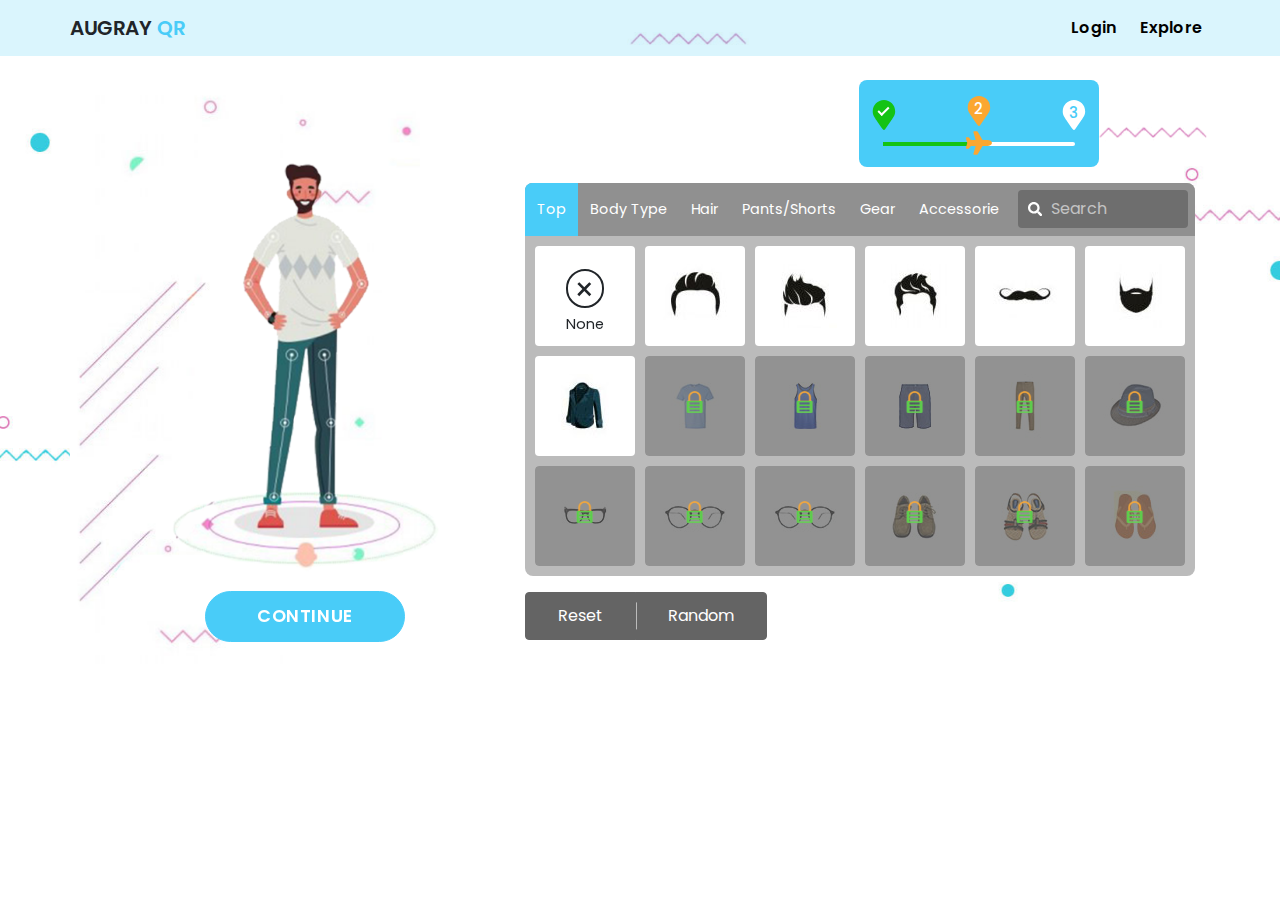
<file: index.html>
<!DOCTYPE html>
<html lang="en">

<head>
    <meta charset="UTF-8">
    <meta name="viewport" content="width=device-width, initial-scale=1.0, maximum-scale=1.0, user-scalable=no" />
    <meta name="theme-color" content="#49ccf8">
    <title>Augray | Task 2</title>

    <link rel="stylesheet" href="./assets/css/lib/bootstrap.min.css" />
    <link href="https://fonts.googleapis.com/css2?family=Poppins:wght@200;300;400;500;600;700&display=swap" rel="stylesheet">
    <link rel="stylesheet" href="./assets/css/style-augray.css" />
</head>

<body>
<div class="app-loader" id="app_loader">
    <div class="spinner-border" role="status"></div>
    <div>Loading...</div>
</div>
<div class="main" id="main" style="display: none">

    <!-- Header -->
    <header class="navbar navbar-expand mb-4">
        <div class="container">
            <div>
                <button class="btn d-md-none p-0 mr-3" type="button">
                    <svg width="30" height="30"><use href="#symbol_menu"></use></svg>
                </button>
                <h1 class="navbar-brand mb-0"><a href="javascript:void(0)">Augray <span>QR</span></a></h1>
            </div>
            <ul class="navbar-nav ml-md-auto">
                <li><a href="javascript:void(0)" class="nav-link ml-2">Login</a></li>
                <li><a href="javascript:void(0)" class="nav-link ml-2">Explore</a></li>
            </ul>
        </div>
    </header>

    <div class="container main-container">
        
        <!-- Progress section -->
        <div class="clearfix">
            <button type="button" class="btn btn-secondary d-md-none btn-xs float-left">
                <svg width="1em" height="1em"><use href="#symbol_back"></use></svg>
            </button>
            <div class="progress-box px-4 py-3 mb-3 float-right">
                <div class="d-flex mb-3 justify-content-between">
                    <i class="progress-icon completed">
                        <svg width="1.1em" height="1.1em"><use href="#symbol_marker"></use></svg>
                        <small>1</small>
                    </i>
                    <i class="progress-icon current">
                        <svg width="1.1em" height="1.1em"><use href="#symbol_marker"></use></svg>
                        <small>2</small>
                    </i>
                    <i class="progress-icon">
                        <svg width="1.1em" height="1.1em"><use href="#symbol_marker"></use></svg>
                        <small>3</small>
                    </i>
                </div>
                <div class="progress">
                    <div class="progress-bar" role="progressbar" style="width: 50%" aria-valuenow="50" aria-valuemin="0" aria-valuemax="100"></div>
                    <svg width="1.1em" height="1.1em"><use href="#symbol_plane"></use></svg>
                </div>
            </div>
        </div>

        <!-- Main section -->
        <div class="d-md-flex">
            <div class="col-preview text-center">
                <figure class="mb-2">
                    <img src="./assets/img/uploads/img-user-profile.png" alt="" />
                </figure>
                <button class="btn btn-primary d-none d-md-inline-block">Continue</button>
            </div>

            <div class="col-settings">

                <div class="frame-selection-section mb-3">
                    <div class="frame-selection-header d-flex">
                        <ul class="nav">
                            <li class="nav-item"><a class="nav-link active" href="javascript:void(0)">Top</a></li>
                            <li class="nav-item"><a class="nav-link" href="javascript:void(0)">Body Type</a></li>
                            <li class="nav-item"><a class="nav-link" href="javascript:void(0)">Hair</a></li>
                            <li class="nav-item"><a class="nav-link" href="javascript:void(0)">Pants/Shorts</a></li>
                            <li class="nav-item"><a class="nav-link" href="javascript:void(0)">Gear</a></li>
                            <li class="nav-item"><a class="nav-link" href="javascript:void(0)">Accessorie</a></li>
                        </ul>
                        <div class="search-box input-group">
                            <div class="input-group-prepend">
                                <svg width="1.1em" height="1.1em"><use href="#symbol_search"></use></svg>
                            </div>
                            <input type="text" class="form-control" placeholder="Search" />
                        </div>
                    </div>

                    <div class="frames-list d-flex flex-wrap">
                        <div class="frame-box card ft-none ft-active">
                            <i class="none-icon">&times;</i>
                            <span>None</span>
                        </div>
                        <div class="frame-box card ft-active">
                            <img src="./assets/img/frames/frame-hair-1.jpg" alt="Hair" />
                        </div>
                        <div class="frame-box card ft-active">
                            <img src="./assets/img/frames/frame-hair-2.jpg" alt="Hair" />
                        </div>
                        <div class="frame-box card ft-active">
                            <img src="./assets/img/frames/frame-hair-3.jpg" alt="Hair" />
                        </div>
                        <div class="frame-box card ft-active">
                            <img src="./assets/img/frames/frame-mustache-1.jpg" alt="Mustache" />
                        </div>
                        <div class="frame-box card ft-active">
                            <img src="./assets/img/frames/frame-beard-1.jpg" alt="Beard" />
                        </div>
                        <div class="frame-box card ft-active">
                            <img src="./assets/img/frames/frame-shirt-1.jpg" alt="Shirt" />
                        </div>
                        <div class="frame-box card ft-locked">
                            <img src="./assets/img/frames/frame-shirt-2.jpg" alt="Shirt" />
                            <div class="frame-overlay"><span>Unlock Paid Features</span></div>
                        </div>
                        <div class="frame-box card ft-locked">
                            <img src="./assets/img/frames/frame-tank-1.jpg" alt="Tank" />
                            <div class="frame-overlay"><span>Unlock Paid Features</span></div>
                        </div>
                        <div class="frame-box card ft-locked">
                            <img src="./assets/img/frames/frame-short-1.jpg" alt="Shorts" />
                            <div class="frame-overlay"><span>Unlock Paid Features</span></div>
                        </div>
                        <div class="frame-box card ft-locked">
                            <img src="./assets/img/frames/frame-pant-1.jpg" alt="Pant" />
                            <div class="frame-overlay"><span>Unlock Paid Features</span></div>
                        </div>
                        <div class="frame-box card ft-locked">
                            <img src="./assets/img/frames/frame-hat-1.jpg" alt="Hat" />
                            <div class="frame-overlay"><span>Unlock Paid Features</span></div>
                        </div>
                        <div class="frame-box card ft-locked">
                            <img src="./assets/img/frames/frame-specs-1.jpg" alt="Specs" />
                            <div class="frame-overlay"><span>Unlock Paid Features</span></div>
                        </div>
                        <div class="frame-box card ft-locked">
                            <img src="./assets/img/frames/frame-specs-2.jpg" alt="Specs" />
                            <div class="frame-overlay"><span>Unlock Paid Features</span></div>
                        </div>
                        <div class="frame-box card ft-locked">
                            <img src="./assets/img/frames/frame-specs-2.jpg" alt="Specs" />
                            <div class="frame-overlay"><span>Unlock Paid Features</span></div>
                        </div>
                        <div class="frame-box card ft-locked">
                            <img src="./assets/img/frames/frame-shoe-1.jpg" alt="Sandles" />
                            <div class="frame-overlay"><span>Unlock Paid Features</span></div>
                        </div>
                        <div class="frame-box card ft-locked">
                            <img src="./assets/img/frames/frame-shoe-2.jpg" alt="Shoe" />
                            <div class="frame-overlay"><span>Unlock Paid Features</span></div>
                        </div>
                        <div class="frame-box card ft-locked">
                            <img src="./assets/img/frames/frame-shoe-3.jpg" alt="Sandles" />
                            <div class="frame-overlay"><span>Unlock Paid Features</span></div>
                        </div>
                    </div>
                </div> <!-- Frames selection end -->

                <div class="btn-group" role="group">
                    <button type="button" class="btn btn-secondary">Reset</button>
                    <button type="button" class="btn btn-secondary">Random</button>
                </div>

            </div> 

            <div class="text-center d-md-none">
                <button class="btn btn-primary">Save & Next</button>
            </div>
        </div>

    </div> <!-- Main container -->

</div>


<!-- Message for Tablet Portrait -->
<div class="view-disabled-alert" id="portrait_disabled_message" style="display: none;">
    <div class="d-flex justify-content-center align-items-center orientation-message">
        <div class="message">
            <svg width="1em" height="1em"><use href="#symbol_portrait"></use></svg>
            <p>Please turn the view</p>
        </div>
    </div>
</div>


<!-- Message for Mobile Landscape -->
<div class="view-disabled-alert" id="landscape_disabled_message" style="display: none;">
    <div class="d-flex justify-content-center align-items-center orientation-message">
        <div class="message">
            <svg width="1em" height="1em"><use href="#symbol_landscape"></use></svg>
            <p>Please turn the view</p>
        </div>
    </div>
</div>

    
<!--
    Bootstrap JS Not required  
    <script src="./assets/js/lib/jquery-3.5.1.slim.min.js"></script>
    <script src="./assets/js/lib/bootstrap.bundle.min.js"></script> -->
<script src="./assets/js/lib/current-device.min.js"></script>
<script src="./assets/js/script-augray.js"></script>


<!-- Added local svg to run in local -->
<svg version="1.1" xmlns:xlink="http://www.w3.org/1999/xlink" xmlns="http://www.w3.org/2000/svg" style="display:none">

    <symbol id="symbol_marker" viewBox="0 0 384 512">
        <path d="M172.268 501.67C26.97 291.031 0 269.413 0 192 0 85.961 85.961 0 192 0s192 85.961 192 192c0 77.413-26.97 99.031-172.268 309.67-9.535 13.774-29.93 13.773-39.464 0z" fill="currentColor" stroke="none" />
    </symbol>

    <symbol id="symbol_menu" viewBox="0 0 30 30">
        <title>Menu</title><path stroke="currentColor" stroke-linecap="round" stroke-miterlimit="10" stroke-width="2" d="M4 7h22M4 15h22M4 23h22"></path>
    </symbol>

    <symbol id="symbol_back" viewBox="0 0 448 512">
        <path d="M193.456 357.573L127.882 292H424c13.255 0 24-10.745 24-24v-24c0-13.255-10.745-24-24-24H127.882l65.574-65.573c9.373-9.373 9.373-24.569 0-33.941l-16.971-16.971c-9.373-9.373-24.569-9.373-33.941 0L7.029 239.029c-9.373 9.373-9.373 24.568 0 33.941l135.515 135.515c9.373 9.373 24.569 9.373 33.941 0l16.971-16.971c9.373-9.372 9.373-24.568 0-33.941z" fill="currentColor" />
    </symbol>

    <symbol id="symbol_search" viewBox="0 0 512 512">
        <path d="M505 442.7L405.3 343c-4.5-4.5-10.6-7-17-7H372c27.6-35.3 44-79.7 44-128C416 93.1 322.9 0 208 0S0 93.1 0 208s93.1 208 208 208c48.3 0 92.7-16.4 128-44v16.3c0 6.4 2.5 12.5 7 17l99.7 99.7c9.4 9.4 24.6 9.4 33.9 0l28.3-28.3c9.4-9.4 9.4-24.6.1-34zM208 336c-70.7 0-128-57.2-128-128 0-70.7 57.2-128 128-128 70.7 0 128 57.2 128 128 0 70.7-57.2 128-128 128z" fill="currentColor"/>
    </symbol>

    <symbol id="symbol_plane" viewBox="0 0 576 512">
        <path d="M480 192H365.71L260.61 8.06A16.014 16.014 0 0 0 246.71 0h-65.5c-10.63 0-18.3 10.17-15.38 20.39L214.86 192H112l-43.2-57.6c-3.02-4.03-7.77-6.4-12.8-6.4H16.01C5.6 128-2.04 137.78.49 147.88L32 256 .49 364.12C-2.04 374.22 5.6 384 16.01 384H56c5.04 0 9.78-2.37 12.8-6.4L112 320h102.86l-49.03 171.6c-2.92 10.22 4.75 20.4 15.38 20.4h65.5c5.74 0 11.04-3.08 13.89-8.06L365.71 320H480c35.35 0 96-28.65 96-64s-60.65-64-96-64z" fill="currentColor"/>
    </symbol>

    <symbol id="symbol_portrait" viewBox="0 0 444.704 444.705"> 
    <g>
        <path d="M90.997,86.881h28.2c1.396,0,2.515-1.119,2.515-2.505c0-1.387-1.119-2.525-2.515-2.525h-28.2
            c-1.396,0-2.515,1.138-2.515,2.525C88.482,85.762,89.601,86.881,90.997,86.881z"  fill="currentColor"/>
        <path d="M423.265,325.751v-28.199c0-1.387-1.118-2.506-2.515-2.506c-1.387,0-2.505,1.119-2.505,2.506v28.199
            c0,1.396,1.118,2.525,2.505,2.525C422.146,328.277,423.265,327.158,423.265,325.751z" fill="currentColor"/>
        <path d="M0,412.791c0,14.152,11.504,25.664,25.656,25.664h158.881c9.429,0,17.644-5.125,22.07-12.736
            c2.658-4.561,7.459-8.961,12.747-8.961h199.693c14.144,0,25.656-11.502,25.656-25.646v-158.89
            c0-14.153-11.504-25.656-25.656-25.656H220.062c-5.279,0-9.562,2.247-9.562,5.011s4.283,5.011,9.562,5.011h198.985
            c8.606,0,15.625,7.019,15.625,15.635v158.88c0,8.607-7.009,15.617-15.625,15.617H219.756c-5.278,0-9.562-2.219-9.562-4.963
            c0-2.736,4.284-4.963,9.562-4.963h180.712c1.396,0,2.516-1.119,2.516-2.506v-165.26c0-1.387-1.119-2.505-2.516-2.505H219.756
            c-5.278,0-9.562-4.284-9.562-9.562V86.097c0-14.162-11.504-25.666-25.656-25.666H25.656C11.514,60.431,0,71.935,0,86.097V412.791z
            M219.756,231.533H388.41c5.278,0,9.562,4.283,9.562,9.562v141.123c0,5.279-4.284,9.562-9.562,9.562H219.756
            c-5.278,0-9.562-4.283-9.562-9.562V241.095C210.193,235.816,214.468,231.533,219.756,231.533z M200.162,86.097v326.694
            c0,8.625-6.999,15.635-15.625,15.635H25.656c-8.606,0-15.625-7-15.625-15.635V86.097c0-8.606,7.009-15.635,15.625-15.635h158.881
            C193.153,70.462,200.162,77.48,200.162,86.097z" fill="currentColor"/>
        <path d="M19.957,104.657v286.817c0,1.387,1.119,2.506,2.505,2.506h165.259c1.396,0,2.515-1.119,2.515-2.506V104.657
            c0-1.377-1.118-2.505-2.515-2.505H22.462C21.076,102.152,19.957,103.28,19.957,104.657z M34.54,107.163h141.114
            c5.278,0,9.562,4.284,9.562,9.562v262.692c0,5.277-4.284,9.562-9.562,9.562H34.54c-5.278,0-9.562-4.285-9.562-9.562V116.725
            C24.978,111.447,29.252,107.163,34.54,107.163z" fill="currentColor"/>
        <path d="M119.541,399.718H90.653c-5.929,0-10.758,4.818-10.758,10.758v1.721c0,5.938,4.829,10.758,10.758,10.758h28.888
            c5.929,0,10.758-4.82,10.758-10.758v-1.721C130.299,404.537,125.47,399.718,119.541,399.718z M125.288,412.187
            c0,3.176-2.572,5.748-5.747,5.748H90.653c-3.156,0-5.747-2.582-5.747-5.748v-1.721c0-3.156,2.591-5.738,5.747-5.738h28.888
            c3.175,0,5.747,2.582,5.747,5.738V412.187z" fill="currentColor"/>
        <path d="M258.14,15.363c-14.4-6.053-29.662-9.113-45.354-9.113c-29.644,0-57.939,10.959-79.666,30.896
            c0,0-0.268,0.239-0.622,0.564c-0.334,0.315,0.909,2.218,2.773,4.255c1.874,2.056,3.672,3.433,4.006,3.136l0.622-0.564
            c19.881-18.227,45.757-28.257,72.886-28.257c14.344,0,28.305,2.802,41.482,8.329c43.892,18.417,69.959,63.237,65.378,109.615
            c-0.363,3.682-3.729,5.757-7.267,4.686l-9.065-2.744c-3.529-1.081-4.982,0.688-3.242,3.939l12.623,23.648
            c1.74,3.251,5.785,4.485,9.046,2.745l23.639-12.623c3.261-1.74,3.031-4.016-0.507-5.097l-10.031-3.041
            c-3.538-1.062-5.862-4.896-5.441-8.559C335.357,85.762,306.736,35.76,258.14,15.363z" fill="currentColor"/>
    </g>
    </symbol>

    <symbol id="symbol_landscape" viewBox="0 0 463.708 463.707"> 
    <g>
        <path d="M432.771,351.013v-28.2c0-1.396-1.118-2.524-2.515-2.524c-1.387,0-2.505,1.119-2.505,2.524v28.2
        c0,1.387,1.118,2.506,2.505,2.506C431.653,353.519,432.771,352.399,432.771,351.013z" fill="currentColor"/>
        <path d="M229.569,231.816c-5.279,0-9.562,2.248-9.562,5.01c0,2.773,4.283,5.012,9.562,5.012h198.985
            c8.606,0,15.625,6.999,15.625,15.615v158.881c0,8.626-7.009,15.635-15.625,15.635H229.262c-5.278,0-9.562-2.228-9.562-4.973
            c0-2.744,4.284-4.973,9.562-4.973h180.712c1.387,0,2.516-1.118,2.516-2.505v-165.25c0-1.387-1.119-2.505-2.516-2.505H229.262
            c-5.278,0-9.562-4.284-9.562-9.562V111.329c0-14.133-11.504-25.646-25.656-25.646H35.163c-14.152,0-25.656,11.503-25.656,25.646
            v326.712c0,14.143,11.504,25.666,25.656,25.666h158.881c9.429,0,17.644-5.136,22.07-12.747c2.658-4.562,7.459-8.96,12.737-8.96
            h199.693c14.144,0,25.656-11.504,25.656-25.666V257.463c0-14.144-11.503-25.647-25.656-25.647H229.569z M229.262,256.784h168.654
            c5.278,0,9.562,4.283,9.562,9.562V407.47c0,5.278-4.284,9.562-9.562,9.562H229.262c-5.278,0-9.562-4.284-9.562-9.562V266.347
            C219.7,261.067,223.974,256.784,229.262,256.784z M209.668,438.051c0,8.606-6.999,15.615-15.625,15.615H35.163
            c-8.606,0-15.625-7-15.625-15.615V111.329c0-8.606,7.009-15.616,15.625-15.616h158.881c8.616,0,15.625,7.01,15.625,15.616V438.051
            z" fill="currentColor"/>
        <path d="M197.228,127.394H31.969c-1.386,0-2.505,1.119-2.505,2.505v286.818c0,1.377,1.119,2.524,2.505,2.524h165.259
            c1.396,0,2.515-1.138,2.515-2.524V129.899C199.743,128.513,198.625,127.394,197.228,127.394z M185.16,414.211H44.046
            c-5.278,0-9.562-4.284-9.562-9.562V141.986c0-5.278,4.284-9.562,9.562-9.562H185.16c5.279,0,9.562,4.284,9.562,9.562v262.672
            C194.722,409.937,190.448,414.211,185.16,414.211z" fill="currentColor"/>
        <path d="M100.503,112.122h28.2c1.396,0,2.515-1.119,2.515-2.505c0-1.387-1.119-2.506-2.515-2.506h-28.2
            c-1.396,0-2.515,1.119-2.515,2.506C97.988,110.994,99.107,112.122,100.503,112.122z" fill="currentColor"/>
        <path d="M129.047,424.969h-28.888c-5.929,0-10.758,4.82-10.758,10.739v1.74c0,5.919,4.829,10.758,10.758,10.758h28.888
            c5.929,0,10.758-4.839,10.758-10.758v-1.74C139.805,429.788,134.976,424.969,129.047,424.969z M134.794,437.448
            c0,3.155-2.572,5.737-5.747,5.737h-28.888c-3.156,0-5.747-2.582-5.747-5.737v-1.74c0-3.156,2.591-5.737,5.747-5.737h28.888
            c3.175,0,5.747,2.581,5.747,5.737V437.448z" fill="currentColor"/>
        <path d="M313.241,131.745c-0.058,0.449,2.122,1.1,4.867,1.454c2.764,0.334,5.029,0.239,5.087-0.201
            c0.058-0.468,0.105-0.841,0.105-0.841c3.643-29.251-3.815-58.666-20.99-82.831c-9.084-12.775-20.444-23.438-33.717-31.661
            c-44.781-27.808-102.109-22.147-140.55,12.498c-2.754,2.467-7.21,2.783-10.136,0.526l-8.291-6.407
            c-2.936-2.257-4.924-1.119-4.446,2.543l3.423,26.574c0.478,3.682,3.806,6.254,7.478,5.786l26.574-3.414
            c3.663-0.449,4.265-2.668,1.349-4.915l-7.497-5.805c-2.926-2.257-3.175-6.215-0.392-8.645
            c35.142-30.59,86.77-35.314,127.219-10.231c12.145,7.544,22.511,17.298,30.83,28.984c15.721,22.108,22.538,49.008,19.221,75.773
            L313.241,131.745z" fill="currentColor"/>
    </g>
    </symbol>
</svg>


</body>
</html>
</file>
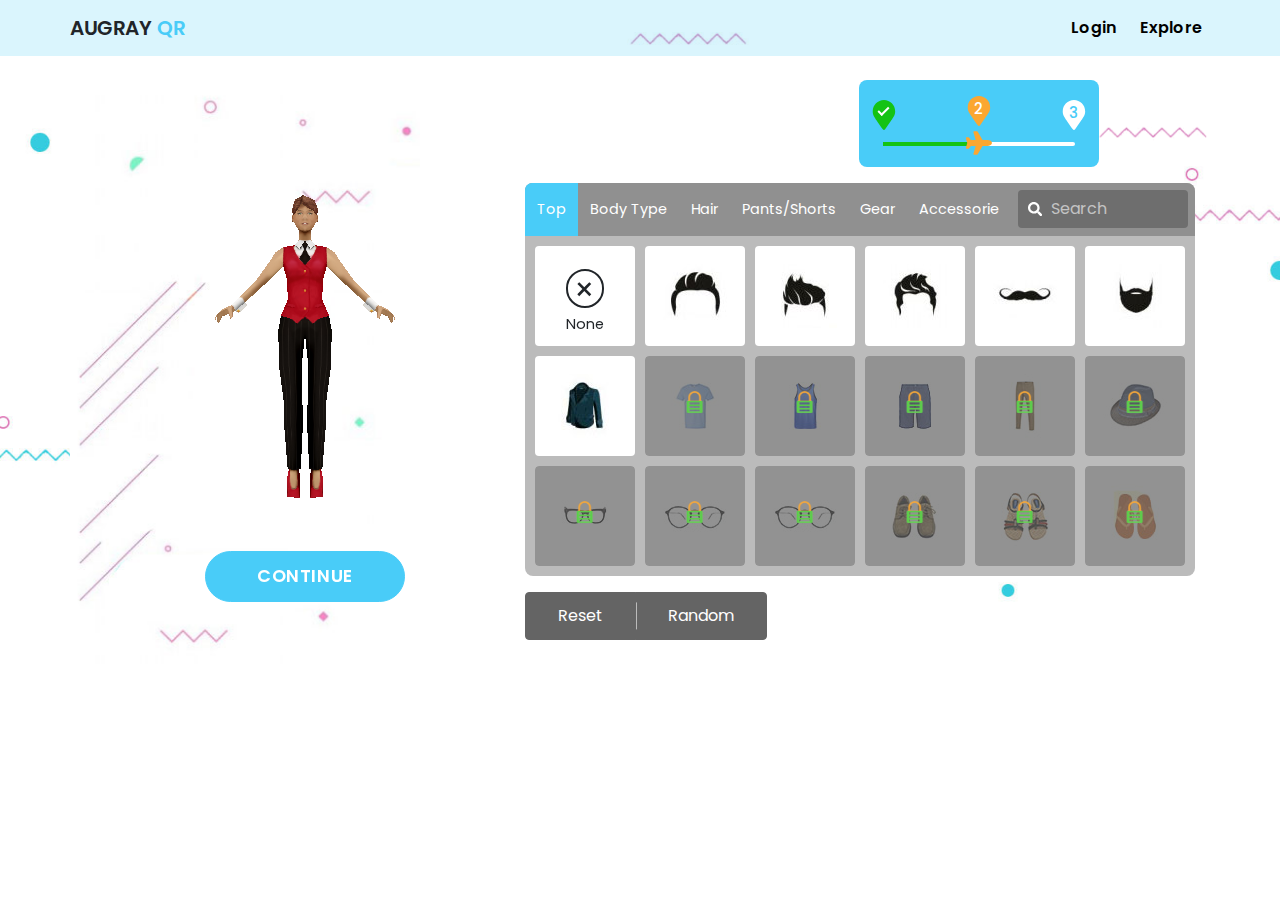
<file: object.html>
<!DOCTYPE html>
<html lang="en">

<head>
    <meta charset="UTF-8">
    <meta name="viewport" content="width=device-width, initial-scale=1.0, maximum-scale=1.0, user-scalable=no" />
    <meta name="theme-color" content="#49ccf8">
    <title>Augray | Task 2</title>

    <link rel="stylesheet" href="./assets/css/lib/bootstrap.min.css" />
    <link href="https://fonts.googleapis.com/css2?family=Poppins:wght@200;300;400;500;600;700&display=swap" rel="stylesheet">
    <link rel="stylesheet" href="./assets/css/style-augray.css" />
</head>

<body>
<div class="app-loader" id="app_loader">
    <div class="spinner-border" role="status"></div>
    <div>Loading...</div>
</div>
<div class="main" id="main" style="display: none">

    <!-- Header -->
    <header class="navbar navbar-expand mb-4">
        <div class="container">
            <div>
                <button class="btn d-md-none p-0 mr-3" type="button">
                    <svg width="30" height="30"><use href="#symbol_menu"></use></svg>
                </button>
                <h1 class="navbar-brand mb-0"><a href="javascript:void(0)">Augray <span>QR</span></a></h1>
            </div>
            <ul class="navbar-nav ml-md-auto">
                <li><a href="javascript:void(0)" class="nav-link ml-2">Login</a></li>
                <li><a href="javascript:void(0)" class="nav-link ml-2">Explore</a></li>
            </ul>
        </div>
    </header>

    <div class="container main-container">
        
        <!-- Progress section -->
        <div class="clearfix">
            <button type="button" class="btn btn-secondary d-md-none btn-xs float-left">
                <svg width="1em" height="1em"><use href="#symbol_back"></use></svg>
            </button>
            <div class="progress-box px-4 py-3 mb-3 float-right">
                <div class="d-flex mb-3 justify-content-between">
                    <i class="progress-icon completed">
                        <svg width="1.1em" height="1.1em"><use href="#symbol_marker"></use></svg>
                        <small>1</small>
                    </i>
                    <i class="progress-icon current">
                        <svg width="1.1em" height="1.1em"><use href="#symbol_marker"></use></svg>
                        <small>2</small>
                    </i>
                    <i class="progress-icon">
                        <svg width="1.1em" height="1.1em"><use href="#symbol_marker"></use></svg>
                        <small>3</small>
                    </i>
                </div>
                <div class="progress">
                    <div class="progress-bar" role="progressbar" style="width: 50%" aria-valuenow="50" aria-valuemin="0" aria-valuemax="100"></div>
                    <svg width="1.1em" height="1.1em"><use href="#symbol_plane"></use></svg>
                </div>
            </div>
        </div>

        <!-- Main section -->
        <div class="d-md-flex">
            <div class="col-preview text-center">
                <figure class="mb-2">
                    <div id="modal_container"></div>
                </figure>
                <button class="btn btn-primary d-none d-md-inline-block">Continue</button>
            </div>

            <div class="col-settings">

                <div class="frame-selection-section mb-3">
                    <div class="frame-selection-header d-flex">
                        <ul class="nav">
                            <li class="nav-item"><a class="nav-link active" href="javascript:void(0)">Top</a></li>
                            <li class="nav-item"><a class="nav-link" href="javascript:void(0)">Body Type</a></li>
                            <li class="nav-item"><a class="nav-link" href="javascript:void(0)">Hair</a></li>
                            <li class="nav-item"><a class="nav-link" href="javascript:void(0)">Pants/Shorts</a></li>
                            <li class="nav-item"><a class="nav-link" href="javascript:void(0)">Gear</a></li>
                            <li class="nav-item"><a class="nav-link" href="javascript:void(0)">Accessorie</a></li>
                        </ul>
                        <div class="search-box input-group">
                            <div class="input-group-prepend">
                                <svg width="1.1em" height="1.1em"><use href="#symbol_search"></use></svg>
                            </div>
                            <input type="text" class="form-control" placeholder="Search" />
                        </div>
                    </div>

                    <div class="frames-list d-flex flex-wrap">
                        <div class="frame-box card ft-none ft-active">
                            <i class="none-icon">&times;</i>
                            <span>None</span>
                        </div>
                        <div class="frame-box card ft-active">
                            <img src="./assets/img/frames/frame-hair-1.jpg" alt="Hair" />
                        </div>
                        <div class="frame-box card ft-active">
                            <img src="./assets/img/frames/frame-hair-2.jpg" alt="Hair" />
                        </div>
                        <div class="frame-box card ft-active">
                            <img src="./assets/img/frames/frame-hair-3.jpg" alt="Hair" />
                        </div>
                        <div class="frame-box card ft-active">
                            <img src="./assets/img/frames/frame-mustache-1.jpg" alt="Mustache" />
                        </div>
                        <div class="frame-box card ft-active">
                            <img src="./assets/img/frames/frame-beard-1.jpg" alt="Beard" />
                        </div>
                        <div class="frame-box card ft-active">
                            <img src="./assets/img/frames/frame-shirt-1.jpg" alt="Shirt" />
                        </div>
                        <div class="frame-box card ft-locked">
                            <img src="./assets/img/frames/frame-shirt-2.jpg" alt="Shirt" />
                            <div class="frame-overlay"><span>Unlock Paid Features</span></div>
                        </div>
                        <div class="frame-box card ft-locked">
                            <img src="./assets/img/frames/frame-tank-1.jpg" alt="Tank" />
                            <div class="frame-overlay"><span>Unlock Paid Features</span></div>
                        </div>
                        <div class="frame-box card ft-locked">
                            <img src="./assets/img/frames/frame-short-1.jpg" alt="Shorts" />
                            <div class="frame-overlay"><span>Unlock Paid Features</span></div>
                        </div>
                        <div class="frame-box card ft-locked">
                            <img src="./assets/img/frames/frame-pant-1.jpg" alt="Pant" />
                            <div class="frame-overlay"><span>Unlock Paid Features</span></div>
                        </div>
                        <div class="frame-box card ft-locked">
                            <img src="./assets/img/frames/frame-hat-1.jpg" alt="Hat" />
                            <div class="frame-overlay"><span>Unlock Paid Features</span></div>
                        </div>
                        <div class="frame-box card ft-locked">
                            <img src="./assets/img/frames/frame-specs-1.jpg" alt="Specs" />
                            <div class="frame-overlay"><span>Unlock Paid Features</span></div>
                        </div>
                        <div class="frame-box card ft-locked">
                            <img src="./assets/img/frames/frame-specs-2.jpg" alt="Specs" />
                            <div class="frame-overlay"><span>Unlock Paid Features</span></div>
                        </div>
                        <div class="frame-box card ft-locked">
                            <img src="./assets/img/frames/frame-specs-2.jpg" alt="Specs" />
                            <div class="frame-overlay"><span>Unlock Paid Features</span></div>
                        </div>
                        <div class="frame-box card ft-locked">
                            <img src="./assets/img/frames/frame-shoe-1.jpg" alt="Sandles" />
                            <div class="frame-overlay"><span>Unlock Paid Features</span></div>
                        </div>
                        <div class="frame-box card ft-locked">
                            <img src="./assets/img/frames/frame-shoe-2.jpg" alt="Shoe" />
                            <div class="frame-overlay"><span>Unlock Paid Features</span></div>
                        </div>
                        <div class="frame-box card ft-locked">
                            <img src="./assets/img/frames/frame-shoe-3.jpg" alt="Sandles" />
                            <div class="frame-overlay"><span>Unlock Paid Features</span></div>
                        </div>
                    </div>
                </div> <!-- Frames selection end -->

                <div class="btn-group" role="group">
                    <button type="button" class="btn btn-secondary">Reset</button>
                    <button type="button" class="btn btn-secondary">Random</button>
                </div>

            </div> 

            <div class="text-center d-md-none">
                <button class="btn btn-primary">Save & Next</button>
            </div>
        </div>

    </div> <!-- Main container -->

</div>


<!-- Message for Tablet Portrait -->
<div class="view-disabled-alert" id="portrait_disabled_message" style="display: none;">
    <div class="d-flex justify-content-center align-items-center orientation-message">
        <div class="message">
            <svg width="1em" height="1em"><use href="#symbol_portrait"></use></svg>
            <p>Please turn the view</p>
        </div>
    </div>
</div>


<!-- Message for Mobile Landscape -->
<div class="view-disabled-alert" id="landscape_disabled_message" style="display: none;">
    <div class="d-flex justify-content-center align-items-center orientation-message">
        <div class="message">
            <svg width="1em" height="1em"><use href="#symbol_landscape"></use></svg>
            <p>Please turn the view</p>
        </div>
    </div>
</div>


<!-- Scripts -->
<script src="./assets/js/lib/threejs/three.js"></script>
<script src="./assets/js/lib/threejs/Detector.js"></script>
<script src="./assets/js/lib/threejs/OrbitControls.js"></script>
<script src="./assets/js/lib/threejs/OBJLoader.js"></script>
<script src="./assets/js/lib/threejs/MTLLoader.js"></script>
<script src="./assets/js/lib/current-device.min.js"></script>
<script src="./assets/js/script-augray-object.js"></script>


<!-- Added local svg to run in local -->
<svg version="1.1" xmlns:xlink="http://www.w3.org/1999/xlink" xmlns="http://www.w3.org/2000/svg">

    <symbol id="symbol_marker" viewBox="0 0 384 512">
        <path d="M172.268 501.67C26.97 291.031 0 269.413 0 192 0 85.961 85.961 0 192 0s192 85.961 192 192c0 77.413-26.97 99.031-172.268 309.67-9.535 13.774-29.93 13.773-39.464 0z" fill="currentColor" stroke="none" />
    </symbol>

    <symbol id="symbol_menu" viewBox="0 0 30 30">
        <title>Menu</title><path stroke="currentColor" stroke-linecap="round" stroke-miterlimit="10" stroke-width="2" d="M4 7h22M4 15h22M4 23h22"></path>
    </symbol>

    <symbol id="symbol_back" viewBox="0 0 448 512">
        <path d="M193.456 357.573L127.882 292H424c13.255 0 24-10.745 24-24v-24c0-13.255-10.745-24-24-24H127.882l65.574-65.573c9.373-9.373 9.373-24.569 0-33.941l-16.971-16.971c-9.373-9.373-24.569-9.373-33.941 0L7.029 239.029c-9.373 9.373-9.373 24.568 0 33.941l135.515 135.515c9.373 9.373 24.569 9.373 33.941 0l16.971-16.971c9.373-9.372 9.373-24.568 0-33.941z" fill="currentColor" />
    </symbol>

    <symbol id="symbol_search" viewBox="0 0 512 512">
        <path d="M505 442.7L405.3 343c-4.5-4.5-10.6-7-17-7H372c27.6-35.3 44-79.7 44-128C416 93.1 322.9 0 208 0S0 93.1 0 208s93.1 208 208 208c48.3 0 92.7-16.4 128-44v16.3c0 6.4 2.5 12.5 7 17l99.7 99.7c9.4 9.4 24.6 9.4 33.9 0l28.3-28.3c9.4-9.4 9.4-24.6.1-34zM208 336c-70.7 0-128-57.2-128-128 0-70.7 57.2-128 128-128 70.7 0 128 57.2 128 128 0 70.7-57.2 128-128 128z" fill="currentColor"/>
    </symbol>

    <symbol id="symbol_plane" viewBox="0 0 576 512">
        <path d="M480 192H365.71L260.61 8.06A16.014 16.014 0 0 0 246.71 0h-65.5c-10.63 0-18.3 10.17-15.38 20.39L214.86 192H112l-43.2-57.6c-3.02-4.03-7.77-6.4-12.8-6.4H16.01C5.6 128-2.04 137.78.49 147.88L32 256 .49 364.12C-2.04 374.22 5.6 384 16.01 384H56c5.04 0 9.78-2.37 12.8-6.4L112 320h102.86l-49.03 171.6c-2.92 10.22 4.75 20.4 15.38 20.4h65.5c5.74 0 11.04-3.08 13.89-8.06L365.71 320H480c35.35 0 96-28.65 96-64s-60.65-64-96-64z" fill="currentColor"/>
    </symbol>

    <symbol id="symbol_portrait" viewBox="0 0 444.704 444.705"> 
    <g>
        <path d="M90.997,86.881h28.2c1.396,0,2.515-1.119,2.515-2.505c0-1.387-1.119-2.525-2.515-2.525h-28.2
            c-1.396,0-2.515,1.138-2.515,2.525C88.482,85.762,89.601,86.881,90.997,86.881z"  fill="currentColor"/>
        <path d="M423.265,325.751v-28.199c0-1.387-1.118-2.506-2.515-2.506c-1.387,0-2.505,1.119-2.505,2.506v28.199
            c0,1.396,1.118,2.525,2.505,2.525C422.146,328.277,423.265,327.158,423.265,325.751z" fill="currentColor"/>
        <path d="M0,412.791c0,14.152,11.504,25.664,25.656,25.664h158.881c9.429,0,17.644-5.125,22.07-12.736
            c2.658-4.561,7.459-8.961,12.747-8.961h199.693c14.144,0,25.656-11.502,25.656-25.646v-158.89
            c0-14.153-11.504-25.656-25.656-25.656H220.062c-5.279,0-9.562,2.247-9.562,5.011s4.283,5.011,9.562,5.011h198.985
            c8.606,0,15.625,7.019,15.625,15.635v158.88c0,8.607-7.009,15.617-15.625,15.617H219.756c-5.278,0-9.562-2.219-9.562-4.963
            c0-2.736,4.284-4.963,9.562-4.963h180.712c1.396,0,2.516-1.119,2.516-2.506v-165.26c0-1.387-1.119-2.505-2.516-2.505H219.756
            c-5.278,0-9.562-4.284-9.562-9.562V86.097c0-14.162-11.504-25.666-25.656-25.666H25.656C11.514,60.431,0,71.935,0,86.097V412.791z
            M219.756,231.533H388.41c5.278,0,9.562,4.283,9.562,9.562v141.123c0,5.279-4.284,9.562-9.562,9.562H219.756
            c-5.278,0-9.562-4.283-9.562-9.562V241.095C210.193,235.816,214.468,231.533,219.756,231.533z M200.162,86.097v326.694
            c0,8.625-6.999,15.635-15.625,15.635H25.656c-8.606,0-15.625-7-15.625-15.635V86.097c0-8.606,7.009-15.635,15.625-15.635h158.881
            C193.153,70.462,200.162,77.48,200.162,86.097z" fill="currentColor"/>
        <path d="M19.957,104.657v286.817c0,1.387,1.119,2.506,2.505,2.506h165.259c1.396,0,2.515-1.119,2.515-2.506V104.657
            c0-1.377-1.118-2.505-2.515-2.505H22.462C21.076,102.152,19.957,103.28,19.957,104.657z M34.54,107.163h141.114
            c5.278,0,9.562,4.284,9.562,9.562v262.692c0,5.277-4.284,9.562-9.562,9.562H34.54c-5.278,0-9.562-4.285-9.562-9.562V116.725
            C24.978,111.447,29.252,107.163,34.54,107.163z" fill="currentColor"/>
        <path d="M119.541,399.718H90.653c-5.929,0-10.758,4.818-10.758,10.758v1.721c0,5.938,4.829,10.758,10.758,10.758h28.888
            c5.929,0,10.758-4.82,10.758-10.758v-1.721C130.299,404.537,125.47,399.718,119.541,399.718z M125.288,412.187
            c0,3.176-2.572,5.748-5.747,5.748H90.653c-3.156,0-5.747-2.582-5.747-5.748v-1.721c0-3.156,2.591-5.738,5.747-5.738h28.888
            c3.175,0,5.747,2.582,5.747,5.738V412.187z" fill="currentColor"/>
        <path d="M258.14,15.363c-14.4-6.053-29.662-9.113-45.354-9.113c-29.644,0-57.939,10.959-79.666,30.896
            c0,0-0.268,0.239-0.622,0.564c-0.334,0.315,0.909,2.218,2.773,4.255c1.874,2.056,3.672,3.433,4.006,3.136l0.622-0.564
            c19.881-18.227,45.757-28.257,72.886-28.257c14.344,0,28.305,2.802,41.482,8.329c43.892,18.417,69.959,63.237,65.378,109.615
            c-0.363,3.682-3.729,5.757-7.267,4.686l-9.065-2.744c-3.529-1.081-4.982,0.688-3.242,3.939l12.623,23.648
            c1.74,3.251,5.785,4.485,9.046,2.745l23.639-12.623c3.261-1.74,3.031-4.016-0.507-5.097l-10.031-3.041
            c-3.538-1.062-5.862-4.896-5.441-8.559C335.357,85.762,306.736,35.76,258.14,15.363z" fill="currentColor"/>
    </g>
    </symbol>

    <symbol id="symbol_landscape" viewBox="0 0 463.708 463.707"> 
    <g>
        <path d="M432.771,351.013v-28.2c0-1.396-1.118-2.524-2.515-2.524c-1.387,0-2.505,1.119-2.505,2.524v28.2
        c0,1.387,1.118,2.506,2.505,2.506C431.653,353.519,432.771,352.399,432.771,351.013z" fill="currentColor"/>
        <path d="M229.569,231.816c-5.279,0-9.562,2.248-9.562,5.01c0,2.773,4.283,5.012,9.562,5.012h198.985
            c8.606,0,15.625,6.999,15.625,15.615v158.881c0,8.626-7.009,15.635-15.625,15.635H229.262c-5.278,0-9.562-2.228-9.562-4.973
            c0-2.744,4.284-4.973,9.562-4.973h180.712c1.387,0,2.516-1.118,2.516-2.505v-165.25c0-1.387-1.119-2.505-2.516-2.505H229.262
            c-5.278,0-9.562-4.284-9.562-9.562V111.329c0-14.133-11.504-25.646-25.656-25.646H35.163c-14.152,0-25.656,11.503-25.656,25.646
            v326.712c0,14.143,11.504,25.666,25.656,25.666h158.881c9.429,0,17.644-5.136,22.07-12.747c2.658-4.562,7.459-8.96,12.737-8.96
            h199.693c14.144,0,25.656-11.504,25.656-25.666V257.463c0-14.144-11.503-25.647-25.656-25.647H229.569z M229.262,256.784h168.654
            c5.278,0,9.562,4.283,9.562,9.562V407.47c0,5.278-4.284,9.562-9.562,9.562H229.262c-5.278,0-9.562-4.284-9.562-9.562V266.347
            C219.7,261.067,223.974,256.784,229.262,256.784z M209.668,438.051c0,8.606-6.999,15.615-15.625,15.615H35.163
            c-8.606,0-15.625-7-15.625-15.615V111.329c0-8.606,7.009-15.616,15.625-15.616h158.881c8.616,0,15.625,7.01,15.625,15.616V438.051
            z" fill="currentColor"/>
        <path d="M197.228,127.394H31.969c-1.386,0-2.505,1.119-2.505,2.505v286.818c0,1.377,1.119,2.524,2.505,2.524h165.259
            c1.396,0,2.515-1.138,2.515-2.524V129.899C199.743,128.513,198.625,127.394,197.228,127.394z M185.16,414.211H44.046
            c-5.278,0-9.562-4.284-9.562-9.562V141.986c0-5.278,4.284-9.562,9.562-9.562H185.16c5.279,0,9.562,4.284,9.562,9.562v262.672
            C194.722,409.937,190.448,414.211,185.16,414.211z" fill="currentColor"/>
        <path d="M100.503,112.122h28.2c1.396,0,2.515-1.119,2.515-2.505c0-1.387-1.119-2.506-2.515-2.506h-28.2
            c-1.396,0-2.515,1.119-2.515,2.506C97.988,110.994,99.107,112.122,100.503,112.122z" fill="currentColor"/>
        <path d="M129.047,424.969h-28.888c-5.929,0-10.758,4.82-10.758,10.739v1.74c0,5.919,4.829,10.758,10.758,10.758h28.888
            c5.929,0,10.758-4.839,10.758-10.758v-1.74C139.805,429.788,134.976,424.969,129.047,424.969z M134.794,437.448
            c0,3.155-2.572,5.737-5.747,5.737h-28.888c-3.156,0-5.747-2.582-5.747-5.737v-1.74c0-3.156,2.591-5.737,5.747-5.737h28.888
            c3.175,0,5.747,2.581,5.747,5.737V437.448z" fill="currentColor"/>
        <path d="M313.241,131.745c-0.058,0.449,2.122,1.1,4.867,1.454c2.764,0.334,5.029,0.239,5.087-0.201
            c0.058-0.468,0.105-0.841,0.105-0.841c3.643-29.251-3.815-58.666-20.99-82.831c-9.084-12.775-20.444-23.438-33.717-31.661
            c-44.781-27.808-102.109-22.147-140.55,12.498c-2.754,2.467-7.21,2.783-10.136,0.526l-8.291-6.407
            c-2.936-2.257-4.924-1.119-4.446,2.543l3.423,26.574c0.478,3.682,3.806,6.254,7.478,5.786l26.574-3.414
            c3.663-0.449,4.265-2.668,1.349-4.915l-7.497-5.805c-2.926-2.257-3.175-6.215-0.392-8.645
            c35.142-30.59,86.77-35.314,127.219-10.231c12.145,7.544,22.511,17.298,30.83,28.984c15.721,22.108,22.538,49.008,19.221,75.773
            L313.241,131.745z" fill="currentColor"/>
    </g>
    </symbol>
</svg>


</body>
</html>
</file>
<file: assets/css/style-augray.css>
/********************************
    Styles for Augray QR
    Author: Narendran
********************************/
:root {
    --themeColor    : #49ccf8;
    --themeColorRGB : 72, 203, 247;
    --themeGrey     : #656565;
}

/** Common Overrides **/
body {
    background-size: 100% auto;
    background-repeat: no-repeat;
    font-family: 'Poppins', sans-serif;
}
@media only screen and (min-width: 768px) {
    body {background-image: url(../img/bg-page.jpg);}
}
@media only screen and (max-width: 767px) {
    body {background-image: url(../img/bg-page-mobile.jpg);}
}


/** Loader **/
.app-loader {
    text-align: center;
    position: absolute;
    left: 0;
    top: 0;
    width: 100%;
    padding-top: 130px;
}
.app-loader .spinner-border {
    margin-bottom: 10px;
}


/** Header **/
header.navbar {
    background: rgba(var(--themeColorRGB), 0.2);
}
h1.navbar-brand {
    font-weight: 600;
    text-transform: uppercase;
}
h1.navbar-brand a {
    color: inherit;
    text-decoration: none;
    outline: 0;
}
h1.navbar-brand span {
    color: var(--themeColor);
}
header a.nav-link {
    color: #000;
    font-weight: 600;
    letter-spacing: 0.25px;
}
header a.nav-link:hover {
    color: var(--themeColor);
}


/** Buttons **/
.btn.btn-primary {
    background: var(--themeColor);
    border-color: var(--themeColor);
    border-radius: 50px;
    box-shadow: 0 0 0 rgba(0,0,0,0.25);
    font-size: 1.1rem;
    font-weight: 600;
    letter-spacing: 0.66px;
    text-transform: uppercase;
    min-width: 200px;
    padding: .7rem 2rem;
    transform: translateY(0px);
    will-change: transform;
    transition: .4s;
}
.btn.btn-primary:hover {
    background: #3cbeea !important;
    box-shadow: 0 4px 4px rgba(0,0,0,0.25);
    transform: translateY(-2px);
}
.btn.btn-primary:active {
    background: #3cbeea !important;
    box-shadow: 0 0 0 rgba(0,0,0,0.25) !important;
    transform: translateY(0px);
    transition: 0s;
}
.btn.btn-secondary {
    background: #646464;
    border-color: #646464;
    box-shadow: none;
    padding: 0.7rem 2rem;
}
.btn.btn-secondary:hover {
    background: #333333;
    border-color: #333333;
}
.btn.btn-secondary:nth-child(n+2):before {
    content: '';
    background: #bbb;
    position: absolute;
    left: 0;
    top: 50%;
    width: 1px;
    height: 1.7rem;
    transform: translateY(-50%);
}
.btn.btn-secondary:nth-child(n+2):hover:before {
    left: -1px;
}


/** Containers **/
.main-container {
    background: url(../img/bg-doodle.jpg) no-repeat;
    background-size: 350px auto;
    padding-bottom: 25px;
    overflow: hidden;
}
.col-preview {
    flex-grow: 1;
    margin-top: -40px;
}
.col-preview img {
    width: 280px;
}
.col-settings {
    width: 670px;
}
#modal_container {
    width: 280px;
    height: 400px;
    margin: 0 auto;
}


/** Progress **/
.progress-box {
    background: var(--themeColor);
    border-radius: .5rem;
    position: relative;
    width: 15rem;
    margin-right: 6rem;
}
.progress-box:after {
    content: '';
    display: block;
    background: url(../img/bg-doodle-line.png) center center no-repeat;
    background-size: contain;
    position: absolute;
    left: 99%;
    top: 45%;
    width: 7rem;
    height: 1.8rem;
}
.progress-box .progress {
    background: #fff;
    overflow: visible;
    height: 4px;
    margin: 5px 0;
}
i.progress-icon {
    color: #fff;
    font-size: 1.7rem;
    text-align: center;
    position: relative;
}
i.progress-icon small {
    color: var(--themeColor);
    font-style: initial;
    font-size: 0.55em;
    font-weight: 500;
    position: absolute;
    left: 0;
    top: 2px;
    width: 98%;
}
i.progress-icon svg {
    display: block;
}
i.progress-icon:first-child {
    top: 4px;
    left: -0.85rem;
}
i.progress-icon:last-child {
    top: 4px;
    left: 0.85rem;
}
i.progress-icon.current svg {
    color: #fba731;
}
i.progress-icon.current small {
    color: #fff;
}
i.progress-icon.completed {
    color: #14c314;
}
i.progress-icon.completed small {
    display: none;
}
i.progress-icon.completed:before {
    border-bottom: 2px solid #fff;
    border-left: 2px solid #fff;
    content: '';
    display: inline-block;
    position: absolute;
    left: 9px;
    top: 7px;
    width: 11px;
    height: 6px;
    transform: rotate(-45deg);
}
.progress-bar {
    background: #14c314;
}
.progress-box .progress svg {
    color: #fba731;
    font-size: 2em;
    position: relative;
    top: 1px;
    left: 0px;
    transform: translate(-50%, -50%);
}


/** Frame selection block **/
.frame-selection-section {
    background: #bbbbbb;
    border-radius: 8px;
}
.frame-selection-header {
    background: #909090;
    border-radius: 8px 8px 0 0;
}
.frame-selection-header .nav {
    flex-grow: 1;
    flex-wrap: nowrap;
}
.frame-selection-header .nav-link {
    color: #fff;
    font-size: 0.9rem;
    white-space: nowrap;
    height: 3.3rem;
    padding: 1rem .75rem;
}
.frame-selection-header .nav-link:hover {
    color: #65d8ff;
}
.frame-selection-header .nav-link.active {
    background: var(--themeColor);
    color: #fff;
}
.frame-selection-header li:first-child .nav-link {
    border-radius: 7px 0 0 0;
}
.search-box {
    margin: 7px;
}
.search-box .input-group-prepend {
    color: #fff;
    font-size: 13px;
    position: absolute;
    top: 12px;
    left: 10px;
    z-index: 10;
}
.search-box input.form-control {
    background: #6e6e6e;
    border: 0;
    border-radius: 4px !important;
    box-shadow: none;
    color: #fff;
    padding-left: 33px;
}
.search-box input.form-control::placeholder {
    color: rgba(255, 255, 255, 0.6);
}


/** Frames **/
.frames-list {
    padding: 5px;
    scrollbar-width: none;
}
.frames-list::-webkit-scrollbar {
    opacity: 0;
    width: 0;
}
.frame-box {
    border: 0;
    width: 100px;
    height: 100px;
    margin: 5px;
    align-items: center;
    justify-content: center;
    will-change: transform;
    transition: .5s;
}
.frame-box.ft-active:hover {
    box-shadow: 0 0 0 4px #dd359c;
    cursor: pointer;
    transform: scale(0.97);
}
.frame-overlay {
    background: rgb(100,100,100,70%);
    border-radius: .25rem;
    color: #fff;
    display: flex;
    font-size: 12px;
    font-weight: 300;
    line-height: 1.2;
    text-align: center;
    align-items: center;
    justify-content: center;
    flex-direction: column;
    position: absolute;
    left: 0;
    top: 0;
    width: 100%;
    height: 100%;
    transition: .5s;
}
.frame-overlay:before {
    content: '';
    display: inline-block;
    background: url(../img/icon-lock.png) center center no-repeat;
    background-size: contain;
    width: 1.2rem;
    height: 1.4rem;
    margin-bottom: .5em;
    transform: translateY(14px);
    will-change: transform;
    transition: .5s;
}
.frame-overlay span {
    display: block;
    opacity: 0;
    transform: translateY(14px);
    will-change: transform;
    user-select: none;
    transition: .5s;
}
.frame-overlay:hover {
    background: rgba(0,0,0,0.8);
}
.frame-overlay:hover span {
    opacity: 1;
    transform: translateY(0px);
}
.frame-overlay:hover:before {
    transform: translateY(0px);
}
.frame-box i.none-icon {
    border-radius: 50%;
    border: 2px solid;
    font-style: normal;
    font-size: 2em;
    text-align: center;
    line-height: 1.2;
    width: 1.2em;
    height: 1.2em;
    margin: 0.4em 0 0.2em;
}
.frame-box i.none-icon + span {
    font-size: 0.9em;
}


/** Orientation messages **/
html.mobile.landscape #main,
html.tablet.portrait #main {
    display: none !important;
}
html.mobile.landscape #portrait_disabled_message,
html.tablet.portrait #landscape_disabled_message {
    display: block !important;
}
.orientation-message {
    text-align: center;
    position: absolute;
    left: 0;
    top: 0;
    width: 100%;
    height: 100%;
}
.orientation-message svg {
    font-size: 5rem;
    margin-bottom: 1rem;
}
.orientation-message p {
    font-size: 1.3rem;
}


/** Responsive styles **/
@media only screen and (max-width: 1199px) {
    html {
        font-size: 15px;
    }
    .col-preview {
        margin-top: 0;
    }
    .frame-selection-header .nav-link {
        font-size: 0.8rem;
    }
    .search-box input.form-control {
        font-size: 0.9rem;
        margin-top: 1px;
    }
    .search-box .input-group-prepend {
        top: 12px;
        font-size: 11px;
    }
    .frame-overlay {
        font-size: 10px;
    }
}
@media only screen and (min-width:576px) and (max-width: 1199px) {
    .col-preview img {
        width: 212px;
    }
}
@media only screen and (min-width:900px) and (max-width: 1199px) {
    .container {
        max-width: 890px;
    }
    .col-settings {
        width: 550px;
    }
    .frames-list {
        max-height: 300px;
        overflow: auto;
    }
    .frame-box {
        width: 82px;
        height: 82px;
        margin: 4px;
    }
}
@media only screen and (min-width:768px) and (max-width: 899px) {
    .col-settings {
        width: 460px;
    }
    .frame-box {
        width: 82px;
        height: 82px;
        margin: 4px;
    }
}
@media only screen and (max-width: 899px) {
    .container {
        max-width: 100%;
    }
    .frames-list {
        max-height: 300px;
        overflow: auto;
    }
    .search-box {
        width: 140px;
        flex-shrink: 0;
        margin-left: auto;
    }
    .frame-selection-header .nav {
        flex-grow: 0;
        overflow: auto;
        scrollbar-width: none;
    }
    .frame-selection-header .nav::-webkit-scrollbar {
        height: 0;
        opacity: 0;
    }
}
@media only screen and (max-width: 767px) {
    h1.navbar-brand {
        font-size: 1.1rem;
        position: relative;
        top: 0.15rem;
    }
    header a.nav-link {
        font-size: 0.9rem;
        padding-right: 0 !important;
    }
    .progress-box {
        margin-right: 0;
        width: 13rem;
    }
    .progress-box:after {
        display: none;
    }
    .progress-box .progress {
        height: 3px;
    }
    i.progress-icon {
        font-size: 1.3rem;
    }
    i.progress-icon.completed:before {
        border-bottom: 1px solid #fff;
        border-left: 1px solid #fff;
        width: 8px;
        height: 4px;
        left: 7px;
        top: 6px;
    }
    i.progress-icon:first-child {
        left: -0.6rem;
    }
    i.progress-icon:last-child {
        left: 0.6rem;
    }
    .progress-box .progress svg {
        font-size: 1.8em;
    }
    .col-settings {
        width: 100%;
        margin-bottom: 2em;
    }
    .frame-box {
        width: 23%;
        height: 82px;
        margin: 1%;
    }
    .frame-box img {
        width: 60%;
    }
    .frame-box.ft-none {
        font-size: 13px;
    }
    button.btn.btn-secondary.btn-xs {
        padding: 0.1rem 0.6rem;
        opacity: 0.4;
    }
}
@media only screen and (max-width: 575px) {
    .main-container {
        background: none;
    }
    .btn.btn-secondary {
        font-size: 0.9rem;
        padding: 0.5rem 1rem;
    }
    .btn.btn-secondary:nth-child(n+2):before {
        height: 1.4rem;
    }
    .progress-box {
        width: 9rem;
        padding: 0.7rem 1rem !important;
    }
    .col-preview img {
        width: 240px;
    }
    .frames-list {
        max-height: 240px;
    }
    .search-box {
        width: 115px;
    }
    #modal_container {
        width: 260px;
        height: 340px;
    }
}
@media only screen and (max-width: 380px) {
    .frame-box {
        height: 70px;
    }
    .frame-box.ft-none {
        font-size: 11px;
    }
}
</file>
